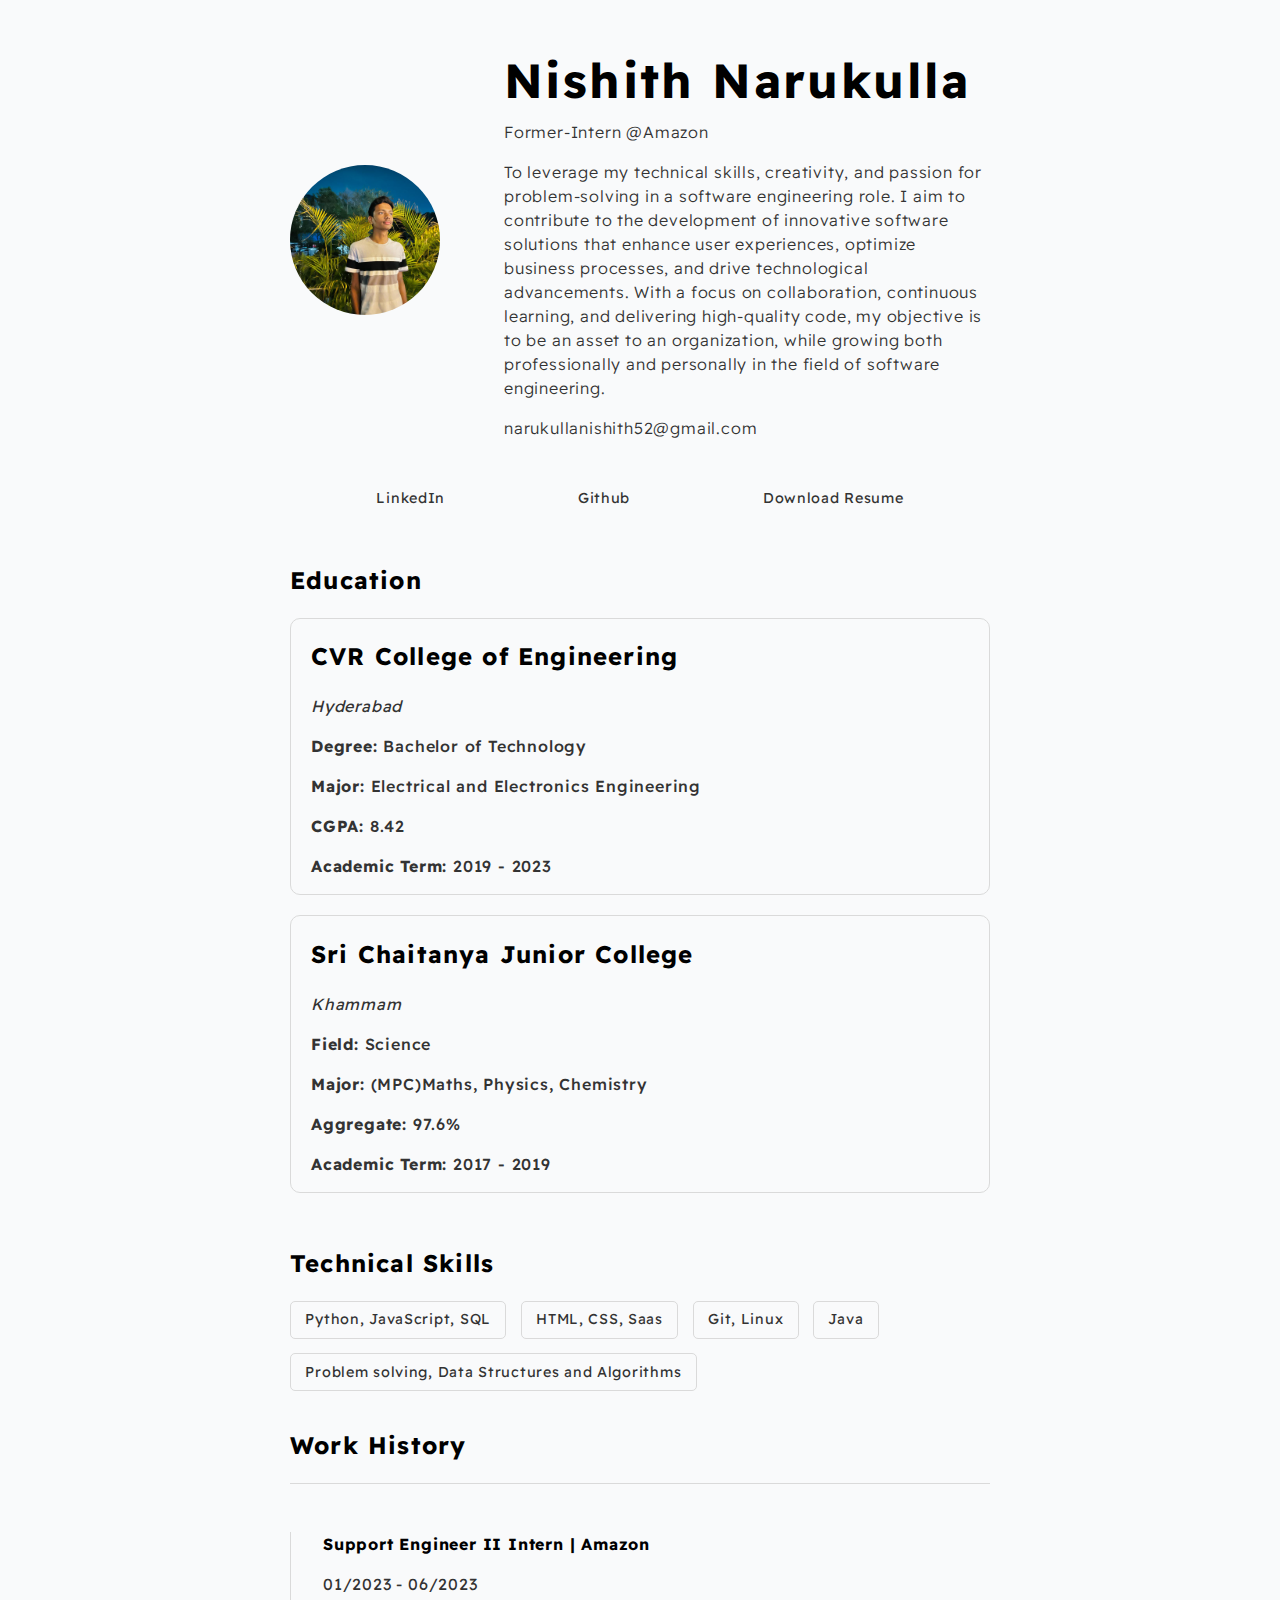
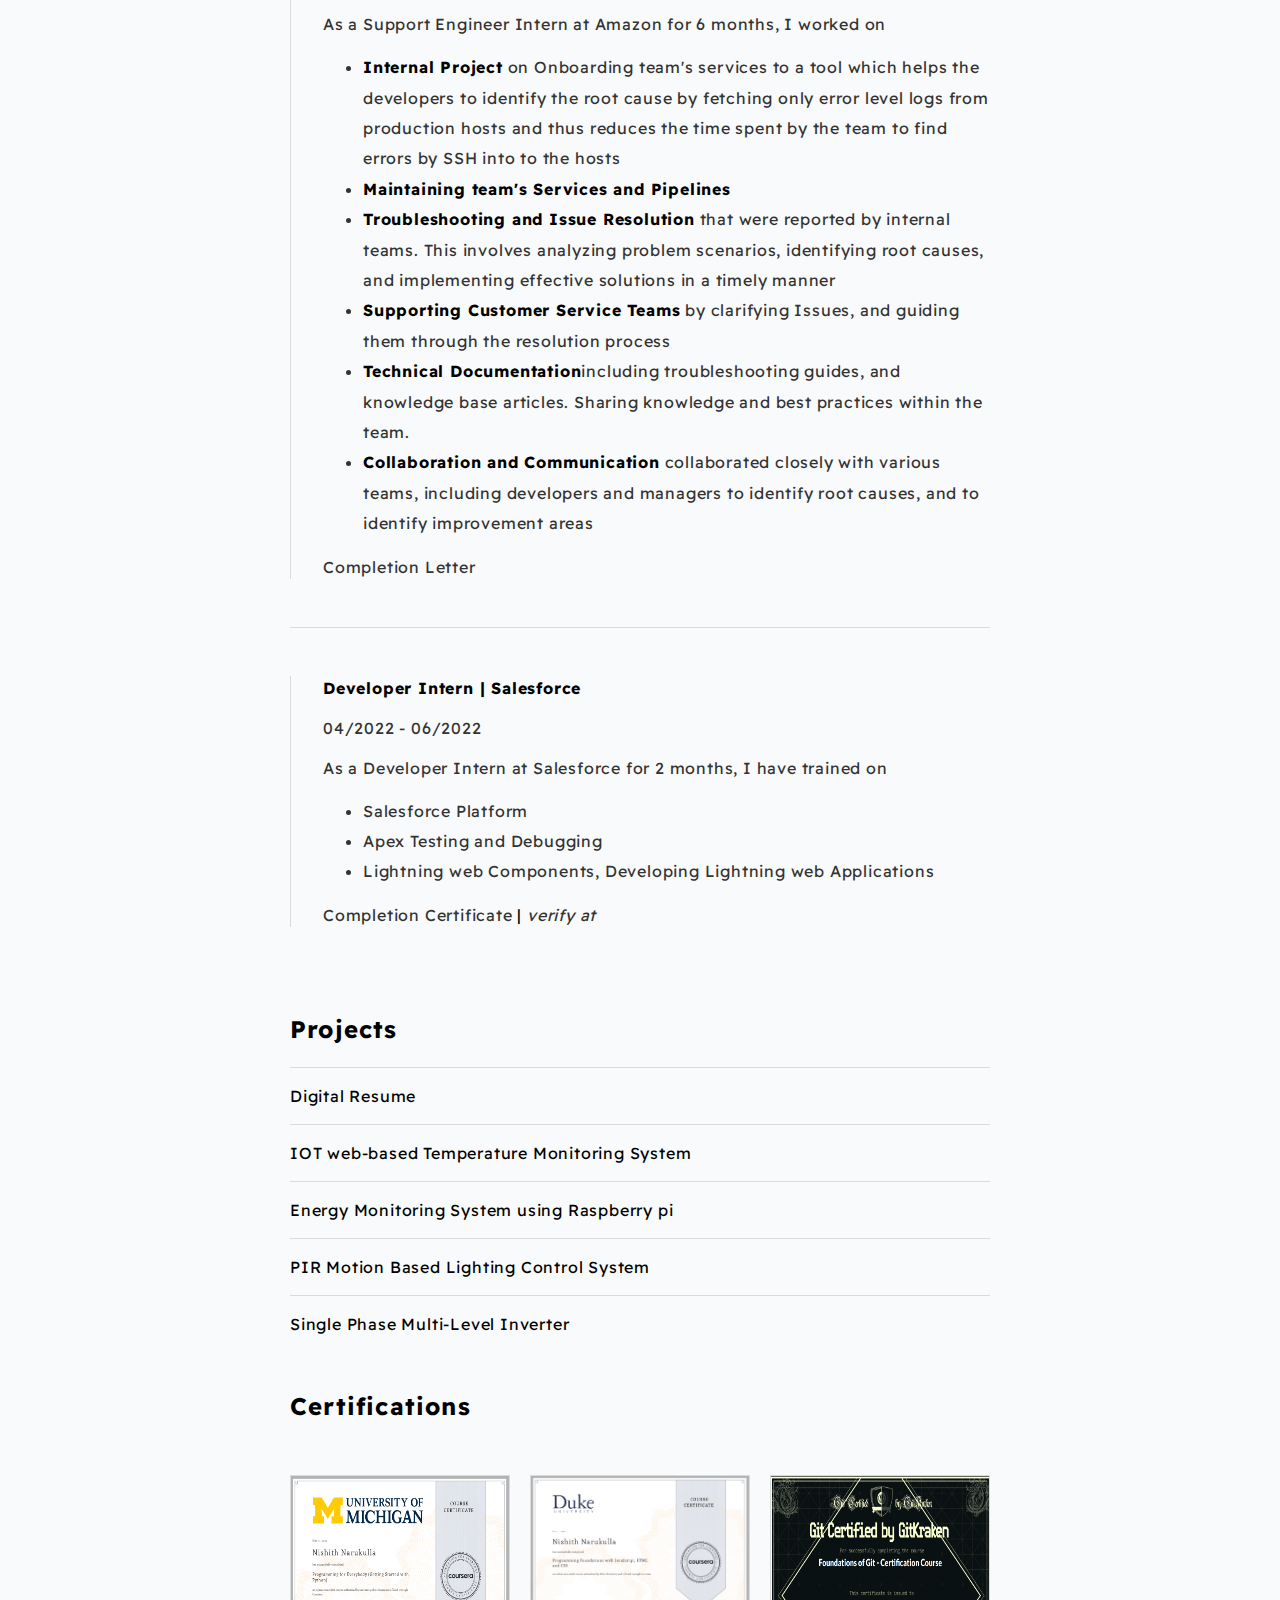
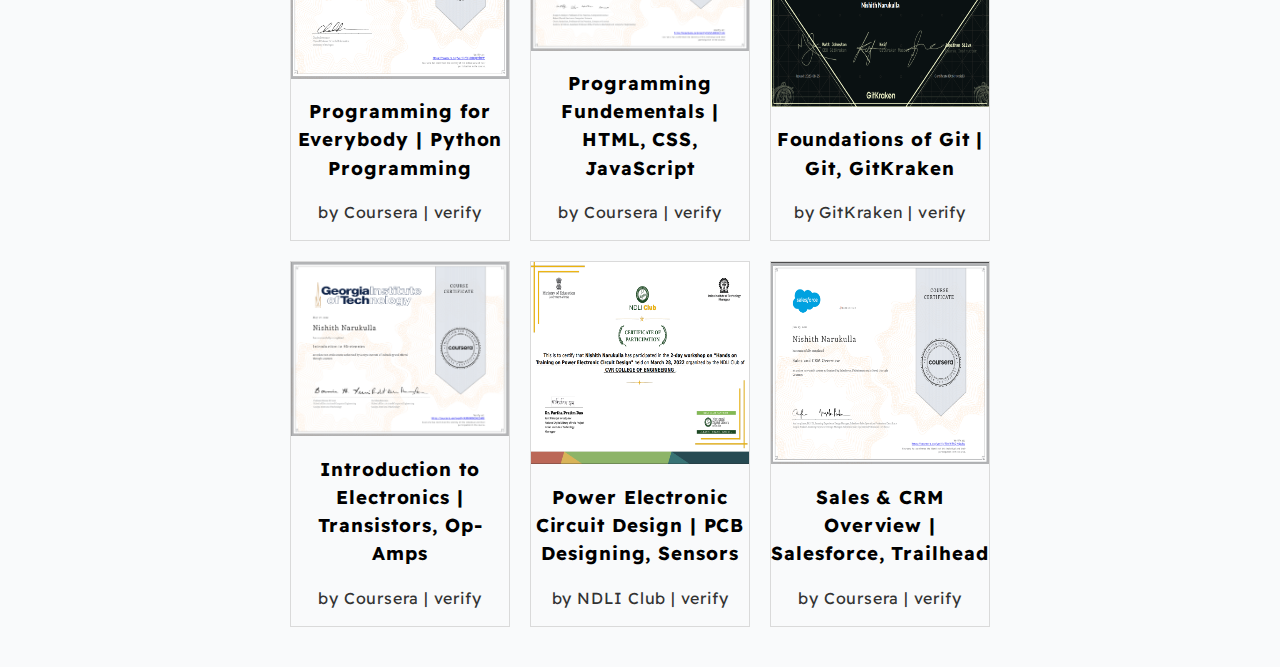
<file: index.html>
<!DOCTYPE html>
<html lang="en">

<head>
    <meta charset="UTF-8">
    <meta http-equiv="X-UA-Compatible" content="IE=edge">
    <meta name="viewport" content="width=device-width, initial-scale=1.0">
    <meta name="author" content="Nishith Narukulla">
    <meta name="description" content="digital version of my resume">
    <meta name="keywords" content="Nishith, Nishith Narukulla, Nishit's resume">
    <link rel="stylesheet" href="https://cdnjs.cloudflare.com/ajax/libs/font-awesome/6.4.2/css/all.min.css"
        integrity="sha512-z3gLpd7yknf1YoNbCzqRKc4qyor8gaKU1qmn+CShxbuBusANI9QpRohGBreCFkKxLhei6S9CQXFEbbKuqLg0DA=="
        crossorigin="anonymous" referrerpolicy="no-referrer" />
    <link rel="stylesheet" href="simpleLightBox/simple-lightbox.min.css">
    <link rel="stylesheet" href="styles/default.css">
    <link rel="stylesheet" href="" id="theme-style">
    <title>Nishith Narukulla</title>
</head>

<body>
    <div id="container">

        <!-- TOGGLER -->
        <div>
            <i id="toggler" class="fa fa-toggle-off fa-2x"></i>
        </div>

        <section id="main-header" class="section-page">
            <img src="./assets/images/profile_pic.jpg" alt="" id="profile-pic">

            <div id="bio">
                <h1 id="user-name">Nishith Narukulla</h1>
                <p id="sub-content">Former-Intern @Amazon</p>
                <p id="summary">To leverage my technical skills, creativity, and passion for problem-solving in a
                    software engineering role. I aim to
                    contribute to the development of innovative software solutions that enhance user experiences,
                    optimize business
                    processes, and drive technological advancements. With a focus on collaboration, continuous learning,
                    and
                    delivering high-quality code, my objective is to be an asset to an organization, while growing both
                    professionally
                    and personally in the field of software engineering.</p>
                <p id="email">
                    <i class="fa-solid fa-envelope mail-icon"></i>
                    <a href="mailto:narukullanishith52@gmail.com">narukullanishith52@gmail.com</a>
                </p>
            </div>
        </section><!-- end of header-->

        <section class="section-page">
            <div id="social-links">
                <a href="https://www.linkedin.com/in/nishith-narukulla/" target="_blank"><i
                        class="fa-brands fa-linkedin"></i> LinkedIn
                </a>
                <a href="https://github.com/nishith-narukulla" target="_blank"><i class="fa-brands fa-github"></i>
                    Github
                </a>
                <a href="./assets/Nishith_Narukulla_Resume.pdf" target="_blank"><i class="fa fa-download"></i> Download
                    Resume
                </a>
            </div>
        </section> <!-- end of social-links-->

        <section class="section-page">
            <div id="education">
                <h2>Education</h2>
                <div id="cards">
                    <!-- Education -1 -->
                    <div class="card">
                        <h2 class="school-name">CVR College of Engineering</h2>
                        <i class="fa-solid fa-location-dot">
                            <span class="location">Hyderabad</span>
                        </i>
                        <p class="study-type"><span class="content-title">Degree:</span> Bachelor of Technology</p>
                        <p class="major"><span class="content-title">Major:</span> Electrical and Electronics
                            Engineering
                        </p>
                        <p class="aggregate"><span class="content-title">CGPA:</span> 8.42</p>
                        <p class="duration"><span class="content-title">Academic Term:</span> 2019 - 2023</p>
                    </div>

                    <!-- Education -2 -->
                    <div class="card">
                        <h2 class="school-name">Sri Chaitanya Junior College</h2>
                        <i class="fa-solid fa-location-dot location">
                            <span class="location">Khammam</span>
                        </i>
                        <p class="study-type"><span class="content-title">Field:</span> Science</p>
                        <p class="major"><span class="content-title">Major:</span> (MPC)Maths, Physics, Chemistry</p>
                        <p class="aggregate"><span class="content-title">Aggregate:</span> 97.6%</p>
                        <p class="duration"><span class="content-title">Academic Term:</span> 2017 - 2019</p>
                    </div>
                </div><!-- end of cards-->
            </div>
        </section><!-- end of Education-->

        <section class="section-page">
            <h2>Technical Skills</h2>
            <div id="techstack-wrapper">
                <div class="techstack-item">
                    <span>Python, JavaScript, SQL</span>
                </div>
                <div class="techstack-item">
                    <span>HTML, CSS, Saas</span>
                </div>
                <div class="techstack-item">
                    <span>Git, Linux</span>
                </div>
                <div class="techstack-item">
                    <span>Java</span>
                </div>
                <div class="techstack-item">
                    <span>Problem solving, Data Structures and Algorithms</span>
                </div>
            </div>
        </section><!-- end of Skills-->

        <section id="work-history">
            <h2>Work History</h2>
            <div class="line-break"></div>
            <div class="card">
                <strong>Support Engineer II Intern | Amazon</strong>
                <p>01/2023 - 06/2023</p>
                <p>As a Support Engineer Intern at Amazon for 6 months, I worked on</p>
                <ul>
                    <li><strong>Internal Project</strong> on Onboarding team's services to a tool which helps the
                        developers to identify
                        the root cause by
                        fetching only error level logs from production hosts and thus reduces the time spent by the team
                        to find errors by SSH
                        into to the hosts
                    </li>
                    <li>
                        <strong>Maintaining team's Services and Pipelines</strong>
                    </li>
                    <li>
                        <strong>Troubleshooting and Issue Resolution</strong> that were reported by internal teams. This
                        involves analyzing problem
                        scenarios, identifying root causes, and implementing effective solutions in a timely manner
                    </li>
                    <li><strong>Supporting Customer Service Teams</strong> by clarifying Issues, and guiding them
                        through the resolution process
                    </li>
                    <li>
                        <strong>Technical Documentation</strong>including troubleshooting guides, and knowledge
                        base articles. Sharing knowledge and best practices within the team.
                    </li>
                    <li>
                        <strong>Collaboration and Communication</strong> collaborated closely with various teams,
                        including developers and managers to
                        identify root causes, and to identify improvement areas
                    </li>
                </ul>
                <a href="assets/Amazon_cert.pdf" target="_blank"><i class="fa fa-link"></i> Completion Letter</a>
            </div>

            <div class="line-break"></div>

            <div class="card">
                <strong>Developer Intern | Salesforce</strong>
                <p>04/2022 - 06/2022</p>
                <p>As a Developer Intern at Salesforce for 2 months, I have trained on</p>
                <ul>
                    <li>Salesforce Platform</li>
                    <li>Apex Testing and Debugging</li>
                    <li>
                        Lightning web Components, Developing Lightning web Applications
                    </li>
                </ul>
                <a href="assets/Salesforce_cert.pdf" target="_blank"><i class="fa fa-link"></i> Completion
                    Certificate</a> | <a
                    href="https://smartinternz.com/internships/salesforce_certificates/76c073d8a82d9ddaf993300be03ac70f"
                    target="_blank">
                    <i class="fa fa-link"></i><em> verify at</em>
                </a>
            </div>
        </section><!-- end of Work history-->

        <section class="section-page">
            <h2>Projects</h2>
            <div class="project-card">
                <a href="project1.html"><span><i class="fa fa-trophy"></i></span> Digital Resume</a>
            </div>
            <div class="project-card">
                <a href="project2.html"><span><i class="fa fa-trophy"></i></span> IOT web-based Temperature Monitoring
                    System</a>
            </div>
            <div class="project-card">
                <a href="project3.html"><span><i class="fa fa-trophy"></i></span> Energy Monitoring System using
                    Raspberry pi</a>
            </div>
            <div class="project-card">
                <a href="project4.html"><span><i class="fa fa-trophy"></i></span> PIR Motion Based Lighting Control
                    System</a>
            </div>
            <div class="project-card">
                <a href="project5.html"><span><i class="fa fa-trophy"></i></span> Single Phase Multi-Level Inverter</a>
            </div>
        </section><!-- end of Projects-->

        <section class="secction-page">
            <h2>Certifications</h2>
            <div class="gallery">

                <!-- Cert 1 -->
                <div class="card">
                    <a href="assets/images/Cert1.png" target="_blank" class="big">
                        <img src="assets/images/Cert1.png" alt="">
                    </a>

                    <div class="card-content">
                        <h3>Programming for Everybody | Python Programming</h3>
                        <p>
                            by Coursera |
                            <a href="https://coursera.org/verify/EXJ8YDQLV9WW" target="_blank">
                                <i class="fa fa-circle-check"></i> verify
                            </a>
                        </p>
                    </div>
                </div>

                <!-- Cert 2 -->
                <div class="card">
                    <a href="assets/images/Cert2.png" target="_blank" class="big">
                        <img src="assets/images/Cert2.png" alt="">
                    </a>

                    <div class="card-content">
                        <h3>Programming Fundementals | HTML, CSS, JavaScript</h3>
                        <p>
                            by Coursera |
                            <a href="https://coursera.org/verify/5ZSS38K5CTU4" target="_blank">
                                <i class="fa fa-circle-check"></i> verify
                            </a>
                        </p>
                    </div>
                </div>

                <!-- Cert 3 -->
                <div class="card">
                    <a href="assets/images/Cert3.png" target="_blank" class="big">
                        <img src="assets/images/Cert3.png" alt="">
                    </a>

                    <div class="card-content">
                        <h3>Foundations of Git | <br>Git, GitKraken</h3>
                        <p>
                            by GitKraken |
                            <a href="https://learn.gitkraken.com/certificates/fcitwpial3" target="_blank">
                                <i class="fa fa-circle-check"></i> verify
                            </a>
                        </p>
                    </div>
                </div>

                <!-- Cert 4 -->
                <div class="card">
                    <a href="assets/images/Cert4.png" target="_blank" class="big">
                        <img src="assets/images/Cert4.png" alt="">
                    </a>

                    <div class="card-content">
                        <h3>Introduction to Electronics | Transistors, Op-Amps</h3>
                        <p>
                            by Coursera |
                            <a href="https://coursera.org/verify/4XMWRKD425MB" target="_blank">
                                <i class="fa fa-circle-check"></i> verify
                            </a>
                        </p>
                    </div>
                </div>

                <!-- Cert 5 -->
                <div class="card">
                    <a href="assets/images/Cert5.png" target="_blank" class="big">
                        <img src="assets/images/Cert5.png" alt="">
                    </a>

                    <div class="card-content">
                        <h3>Power Electronic Circuit Design | PCB Designing, Sensors</h3>
                        <p>
                            by NDLI Club |
                            <a class="pointer-disable" href="" target="_blank">
                                <i class="fa fa-circle-check"></i> verify
                            </a>
                        </p>
                    </div>
                </div>

                <!-- Cert 6 -->
                <div class="card">
                    <a href="assets/images/Cert6.png" target="_blank" class="big">
                        <img src="assets/images/Cert6.png" alt="">
                    </a>

                    <div class="card-content">
                        <h3>Sales & CRM Overview | <br>Salesforce, Trailhead</h3>
                        <p>
                            by Coursera |
                            <a href="https://coursera.org/verify/ED4WZSQHQA3A" target="_blank">
                                <i class="fa fa-circle-check"></i> verify
                            </a>
                        </p>
                    </div>
                </div>
            </div>
        </section><!--end gallery section-->

    </div><!--end of container-->

    <script>
        // Init DOM Elements
        const toggler = document.getElementById('toggler')
        const styleSrc = document.getElementById('theme-style')

        // look in localStorage for previous session theme data
        const theme = localStorage.getItem('theme')

        if (theme == 'dark') {
            styleSrc.href = "styles/dark.css"
            toggler.classList.add('fa-toggle-on')
        }
        else {
            styleSrc.href = ""
            toggler.classList.remove('fa-toggle-on')
        }

        // EVENTS
        toggler.addEventListener('click', () => {
            toggler.classList.toggle('fa-toggle-on')
            if (toggler.classList.contains('fa-toggle-on')) {
                styleSrc.href = 'styles/dark.css'
                localStorage.setItem('theme', 'dark');
            }
            else {
                styleSrc.href = ''
                localStorage.setItem('theme', 'light')
            }
        })
    </script>

    <!-- Simple Light Box Script -->
    <script src="simpleLightBox/simple-lightbox.min.js"></script>
    <!-- Init Simple Light Box -->
    <script>
            (function () {
                var $gallery = new SimpleLightbox('.gallery .card > a', {});
            })();
    </script>

</body>

</html>
</file>
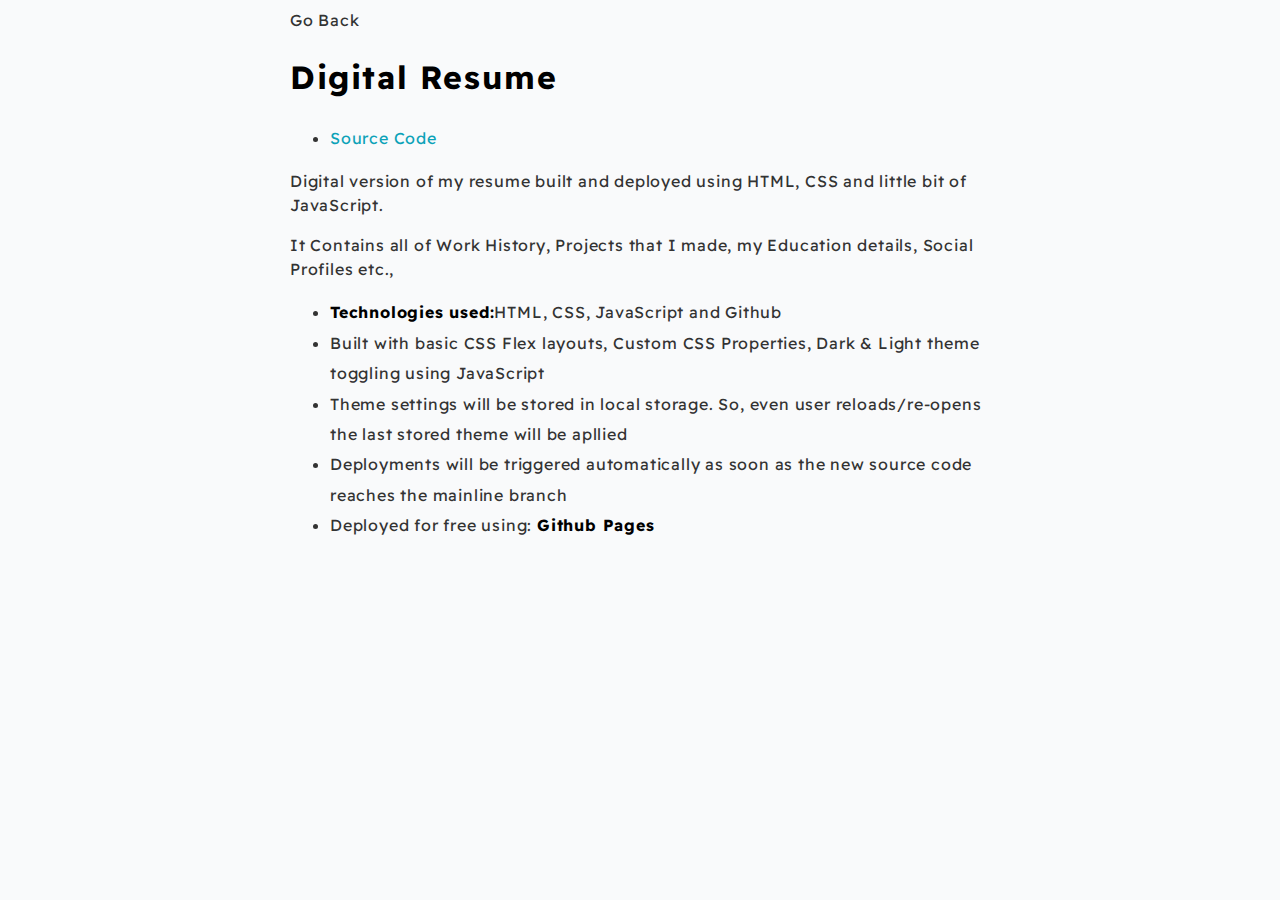
<file: project1.html>
<!DOCTYPE html>
<html lang="en">

<head>
    <meta charset="UTF-8">
    <meta http-equiv="X-UA-Compatible" content="IE=edge">
    <meta name="viewport" content="width=device-width, initial-scale=1.0">
    <link rel="stylesheet" href="https://cdnjs.cloudflare.com/ajax/libs/font-awesome/6.4.2/css/all.min.css"
        integrity="sha512-z3gLpd7yknf1YoNbCzqRKc4qyor8gaKU1qmn+CShxbuBusANI9QpRohGBreCFkKxLhei6S9CQXFEbbKuqLg0DA=="
        crossorigin="anonymous" referrerpolicy="no-referrer" />
    <link rel="stylesheet" href="./styles/default.css">
    <link rel="stylesheet" href="" id="theme-style">
    <title>Project</title>
</head>

<body>
    <div id="container">
        <a href="index.html"><i class="fa fa-circle-chevron-left"></i> Go Back</a>
        <h1>Digital Resume</h1>

        <ul>
            <li><a class="project-link" href="https://github.com/nishith-narukulla/Digital-Resume"
                    target="_blank">Source Code</a></li>
        </ul>

        <p>
            Digital version of my resume built and deployed using HTML, CSS and little bit of JavaScript.
        </p>
        <p>
            It Contains all of Work History, Projects that I made, my Education details, Social Profiles etc.,
        </p>

        <ul>
            <li><strong>Technologies used:</strong>HTML, CSS, JavaScript and Github</li>
            <li>Built with basic CSS Flex layouts, Custom CSS Properties, Dark & Light theme toggling using JavaScript
            </li>
            <li>Theme settings will be stored in local storage. So, even user reloads/re-opens the last stored theme
                will be apllied</li>
            <li>Deployments will be triggered automatically as soon as the new source code reaches the mainline branch
            </li>
            <li>Deployed for free using: <strong>Github Pages</strong></li>
        </ul>
    </div>

    <script>
        // Init DOM Elements
        const styleSrc = document.getElementById('theme-style')

        // look in localStorage for previous session theme data
        const theme = localStorage.getItem('theme')

        if (theme == 'dark') {
            styleSrc.href = "styles/dark.css"
        }
        else {
            styleSrc.href = ""
        }
    </script>
</body>

</html>
</file>
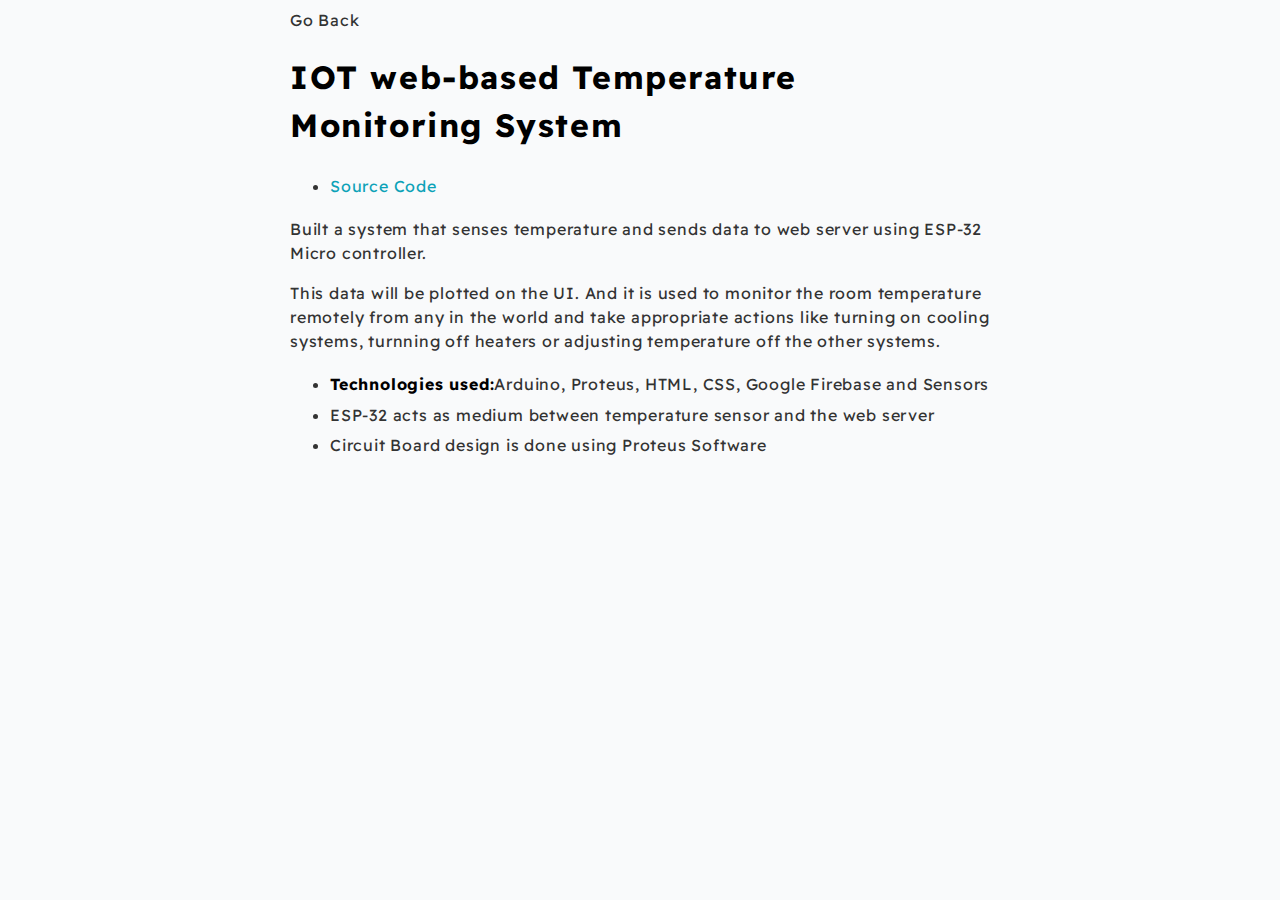
<file: project2.html>
<!DOCTYPE html>
<html lang="en">

<head>
    <meta charset="UTF-8">
    <meta http-equiv="X-UA-Compatible" content="IE=edge">
    <meta name="viewport" content="width=device-width, initial-scale=1.0">
    <link rel="stylesheet" href="https://cdnjs.cloudflare.com/ajax/libs/font-awesome/6.4.2/css/all.min.css"
        integrity="sha512-z3gLpd7yknf1YoNbCzqRKc4qyor8gaKU1qmn+CShxbuBusANI9QpRohGBreCFkKxLhei6S9CQXFEbbKuqLg0DA=="
        crossorigin="anonymous" referrerpolicy="no-referrer" />
    <link rel="stylesheet" href="./styles/default.css">
    <link rel="stylesheet" href="" id="theme-style">
    <title>Project</title>
</head>

<body>
    <div id="container">
        <a href="index.html"><i class="fa fa-circle-chevron-left"></i> Go Back</a>
        <h1>IOT web-based Temperature Monitoring System</h1>

        <ul>
            <li><a class="project-link" href="">Source Code</a></li>
        </ul>

        <p>
            Built a system that senses temperature and sends data to web server using ESP-32 Micro controller.
        </p>
        <p>
            This data will be plotted on the UI.
            And it is used to monitor the room temperature remotely from any in the world and take appropriate
            actions like turning on cooling systems, turnning off heaters or adjusting temperature off the other
            systems.
        </p>

        <ul>
            <li><strong>Technologies used:</strong>Arduino, Proteus, HTML, CSS, Google Firebase and Sensors</li>
            <li>ESP-32 acts as medium between temperature sensor and the web server</li>
            <li>Circuit Board design is done using Proteus Software</li>
        </ul>
    </div>

    <script>
        // Init DOM Elements
        const styleSrc = document.getElementById('theme-style')

        // look in localStorage for previous session theme data
        const theme = localStorage.getItem('theme')

        if (theme == 'dark') {
            styleSrc.href = "styles/dark.css"
        }
        else {
            styleSrc.href = ""
        }
    </script>
</body>

</html>
</file>
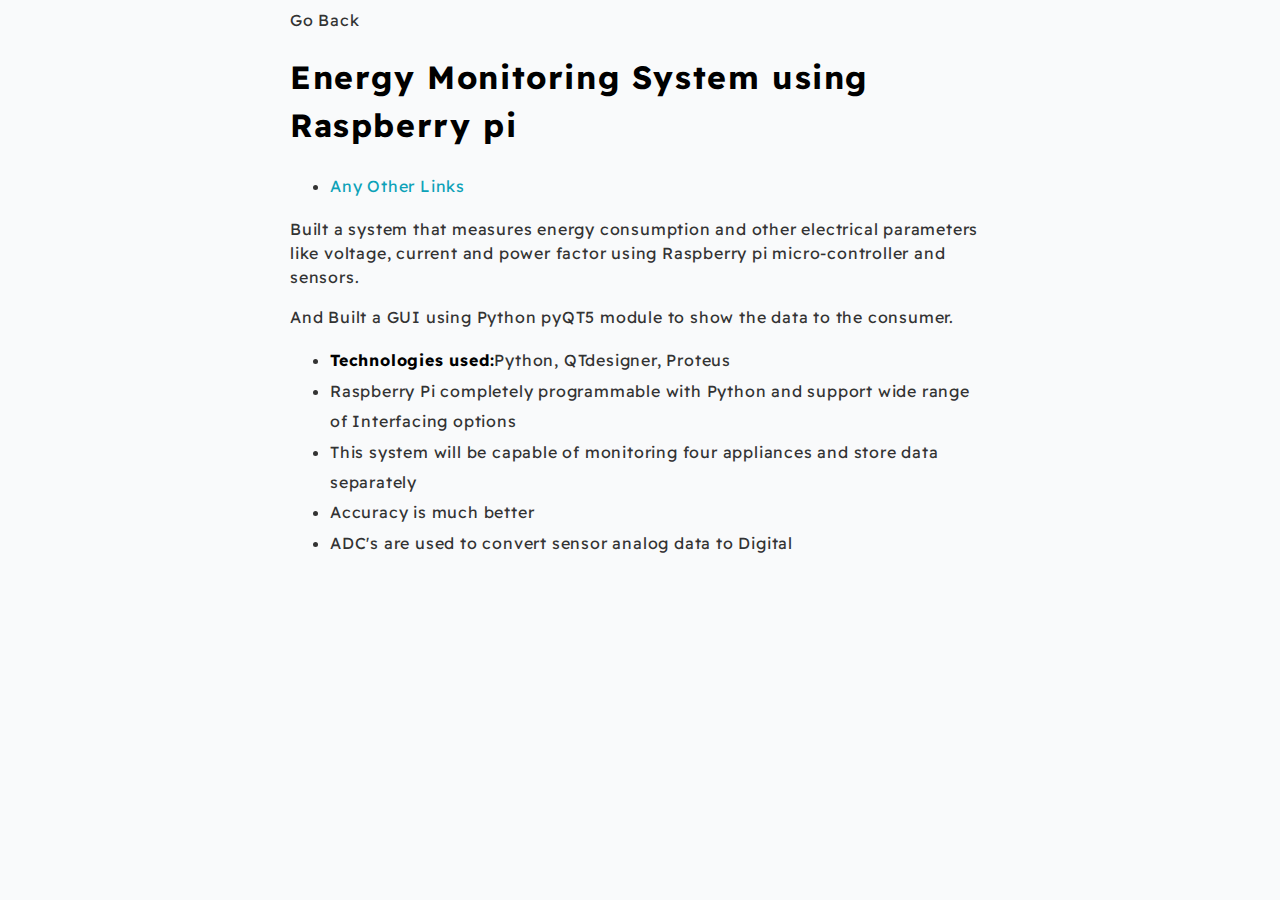
<file: project3.html>
<!DOCTYPE html>
<html lang="en">

<head>
    <meta charset="UTF-8">
    <meta http-equiv="X-UA-Compatible" content="IE=edge">
    <meta name="viewport" content="width=device-width, initial-scale=1.0">
    <link rel="stylesheet" href="https://cdnjs.cloudflare.com/ajax/libs/font-awesome/6.4.2/css/all.min.css"
        integrity="sha512-z3gLpd7yknf1YoNbCzqRKc4qyor8gaKU1qmn+CShxbuBusANI9QpRohGBreCFkKxLhei6S9CQXFEbbKuqLg0DA=="
        crossorigin="anonymous" referrerpolicy="no-referrer" />
    <link rel="stylesheet" href="./styles/default.css">
    <link rel="stylesheet" href="" id="theme-style">
    <title>Project</title>
</head>

<body>
    <div id="container">
        <a href="index.html"><i class="fa fa-circle-chevron-left"></i> Go Back</a>
        <h1>Energy Monitoring System using Raspberry pi</h1>

        <ul>
            <li><a class="project-link" href="">Any Other Links</a></li>
        </ul>

        <p>
            Built a system that measures energy consumption and other electrical parameters like voltage,
            current and power factor using Raspberry pi micro-controller and sensors.
        </p>
        <p>
            And Built a GUI using Python pyQT5 module to show the data to the consumer.
        </p>

        <ul>
            <li><strong>Technologies used:</strong>Python, QTdesigner, Proteus</li>
            <li>Raspberry Pi completely programmable with Python and support wide range of Interfacing options</li>
            <li>This system will be capable of monitoring four appliances and store data separately</li>
            <li>Accuracy is much better</li>
            <li>ADC's are used to convert sensor analog data to Digital</li>
        </ul>
    </div>

    <script>
        // Init DOM Elements
        const styleSrc = document.getElementById('theme-style')

        // look in localStorage for previous session theme data
        const theme = localStorage.getItem('theme')

        if (theme == 'dark') {
            styleSrc.href = "styles/dark.css"
        }
        else {
            styleSrc.href = ""
        }
    </script>
</body>

</html>
</file>
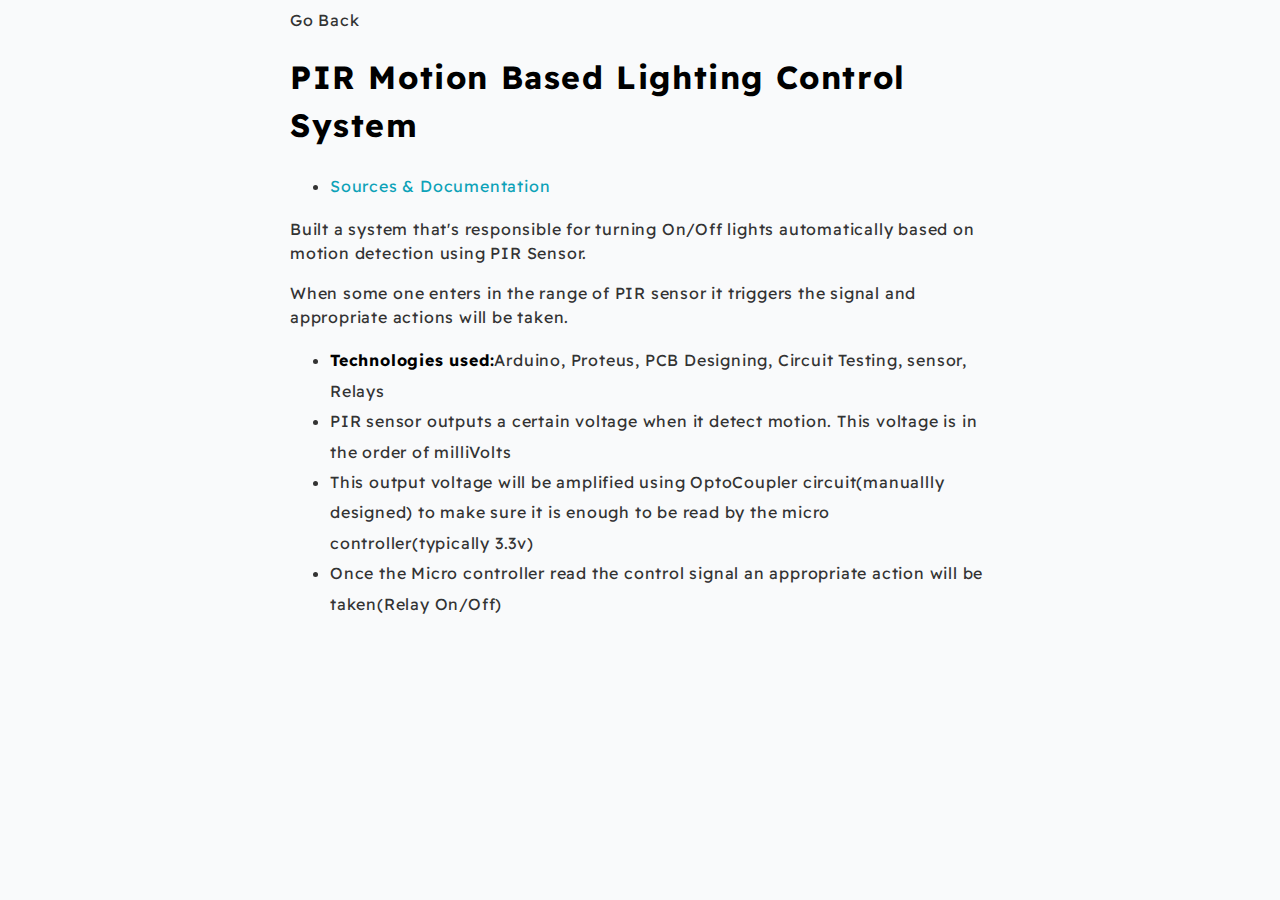
<file: project4.html>
<!DOCTYPE html>
<html lang="en">

<head>
    <meta charset="UTF-8">
    <meta http-equiv="X-UA-Compatible" content="IE=edge">
    <meta name="viewport" content="width=device-width, initial-scale=1.0">
    <link rel="stylesheet" href="https://cdnjs.cloudflare.com/ajax/libs/font-awesome/6.4.2/css/all.min.css"
        integrity="sha512-z3gLpd7yknf1YoNbCzqRKc4qyor8gaKU1qmn+CShxbuBusANI9QpRohGBreCFkKxLhei6S9CQXFEbbKuqLg0DA=="
        crossorigin="anonymous" referrerpolicy="no-referrer" />
    <link rel="stylesheet" href="./styles/default.css">
    <link rel="stylesheet" href="" id="theme-style">
    <title>Project</title>
</head>

<body>
    <div id="container">
        <a href="index.html"><i class="fa fa-circle-chevron-left"></i> Go Back</a>
        <h1>PIR Motion Based Lighting Control System</h1>

        <ul>
            <li><a class="project-link" href="https://github.com/nishith-narukulla/PIR-Motion-based-Lighting"
                    target="_blank">Sources & Documentation</a></li>
        </ul>

        <p>
            Built a system that's responsible for turning On/Off lights automatically based on motion detection using
            PIR Sensor.
        </p>
        <p>
            When some one enters in the range of PIR sensor it triggers the signal and appropriate actions will be
            taken.
        </p>

        <ul>
            <li>
                <strong>Technologies used:</strong>Arduino, Proteus, PCB Designing, Circuit Testing, sensor, Relays
            </li>
            <li>
                PIR sensor outputs a certain voltage when it detect motion. This voltage is in the order of milliVolts
            </li>
            <li>
                This output voltage will be amplified using OptoCoupler circuit(manuallly designed) to make sure it is
                enough to be read by the micro controller(typically 3.3v)
            </li>
            <li>
                Once the Micro controller read the control signal an appropriate action will be taken(Relay On/Off)
            </li>
        </ul>
    </div>

    <script>
        // Init DOM Elements
        const styleSrc = document.getElementById('theme-style')

        // look in localStorage for previous session theme data
        const theme = localStorage.getItem('theme')

        if (theme == 'dark') {
            styleSrc.href = "styles/dark.css"
        }
        else {
            styleSrc.href = ""
        }
    </script>
</body>

</html>
</file>
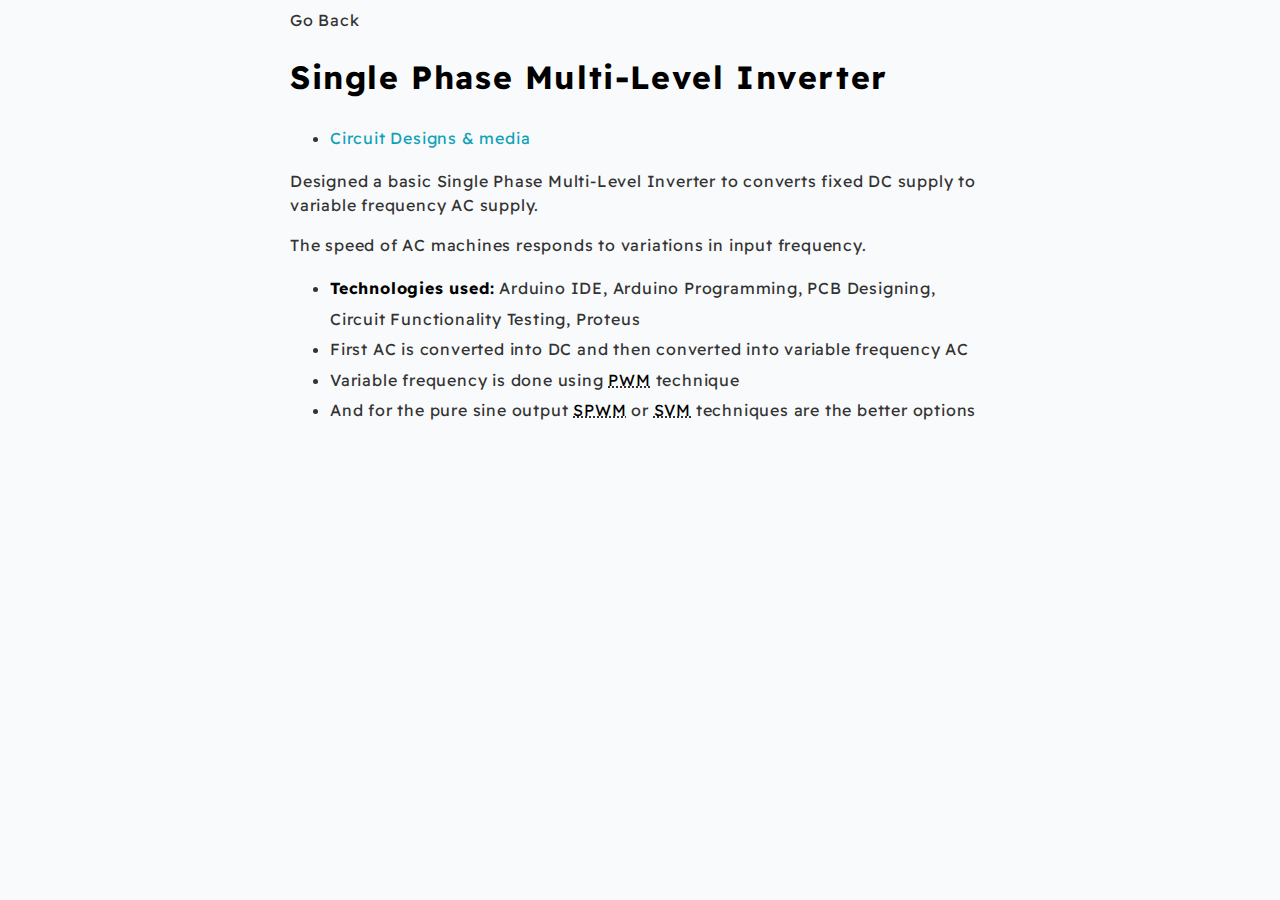
<file: project5.html>
<!DOCTYPE html>
<html lang="en">

<head>
    <meta charset="UTF-8">
    <meta http-equiv="X-UA-Compatible" content="IE=edge">
    <meta name="viewport" content="width=device-width, initial-scale=1.0">
    <link rel="stylesheet" href="https://cdnjs.cloudflare.com/ajax/libs/font-awesome/6.4.2/css/all.min.css"
        integrity="sha512-z3gLpd7yknf1YoNbCzqRKc4qyor8gaKU1qmn+CShxbuBusANI9QpRohGBreCFkKxLhei6S9CQXFEbbKuqLg0DA=="
        crossorigin="anonymous" referrerpolicy="no-referrer" />
    <link rel="stylesheet" href="./styles/default.css">
    <link rel="stylesheet" href="" id="theme-style">
    <title>Project</title>
</head>

<body>
    <div id="container">
        <a href="index.html"><i class="fa fa-circle-chevron-left"></i> Go Back</a>
        <h1>Single Phase Multi-Level Inverter</h1>

        <ul>
            <li><a class="project-link" href="https://github.com/nishith-narukulla/Single-phase-multi-level-Inverter"
                    target="_blank">Circuit Designs & media</a></li>
        </ul>

        <p>
            Designed a basic Single Phase Multi-Level Inverter to converts fixed DC supply to variable frequency AC
            supply.
        </p>
        <p>
            The speed of AC machines responds to variations in input frequency.
        </p>

        <ul>
            <li>
                <strong>Technologies used:</strong>
                Arduino IDE, Arduino Programming, PCB Designing, Circuit Functionality Testing, Proteus
            </li>
            <li>
                First AC is converted into DC and then converted into variable frequency AC
            </li>
            <li>
                Variable frequency is done using <abbr title="Pulse Width Modulation">PWM</abbr> technique
            </li>
            <li>And for the pure sine output <abbr title="Sinusoidal Pulse Width Modulation">SPWM</abbr> or <abbr
                    title="Space Vector Modulation">SVM</abbr>
                techniques are the
                better options</li>
        </ul>
    </div>

    <script>
        // Init DOM Elements
        const styleSrc = document.getElementById('theme-style')

        // look in localStorage for previous session theme data
        const theme = localStorage.getItem('theme')

        if (theme == 'dark') {
            styleSrc.href = "styles/dark.css"
        }
        else {
            styleSrc.href = ""
        }
    </script>
</body>

</html>
</file>
<file: styles/default.css>
@import url("https://fonts.googleapis.com/css2?family=Readex+Pro:wght@300&display=swap");

:root {
  --fontFamily: 'Readex Pro';

  --mainTextColor: #000;
  --secondaryTextColor: rgb(51, 51, 51);
  --mainLinkColor: #0da2b8;
  --mainBorderColor: rgb(218, 218, 218);
  --mainBgColor: rgb(249, 250, 251);
  --cardBoxShadow: 10px 0px 40px rgba(0, 0, 0, .3),
    -10px 0px 40px rgba(0, 0, 0, .3);

}

* {
  font-family: var(--fontFamily);
  line-height: 1.5em;
  letter-spacing: .05em;
  box-sizing: border-box;
  color: var(--mainTextColor);
}

body {
  background-color: var(--mainBgColor);
  transition: all 0.3s ease-in-out;
}

p,
span,
li,
em {
  color: var(--secondaryTextColor);
  font-size: 1em;
}

a {
  text-decoration: none;
  color: var(--secondaryTextColor);
  font-size: 500;
}

i {
  color: var(--mainTextColor);
}

li {
  line-height: 1.9em;
}

#toggler {
  position: absolute;
  right: 20px;
}

#container {
  max-width: 700px;
  margin: 0 auto;
}

.section-page {
  padding: 1em 0;
}

.pointer-disable {
  pointer-events: none;
}

#main-header {
  display: flex;
  align-items: center;
  justify-content: center;
  gap: 4em;
}

#main-header #profile-pic {
  width: 150px;
  height: 150px;
  border-radius: 50%;
  -o-object-fit: cover;
  object-fit: cover;
}

#main-header #bio,
#main-header a {
  font-weight: 300;
}

#main-header #bio #user-name {
  font-size: 3em;
  margin-bottom: 0;
  line-height: 1em;
}

#email a:hover {
  color: var(--mainLinkColor);
  transition: 0.3s ease-in-out;
}

#social-links {
  padding: 0 20px;
  display: flex;
  flex-wrap: wrap;
  justify-content: space-around;
  text-align: center;
}

#social-links a {
  font-size: 0.9em;
  color: var(--secondaryTextColor);
  transition: all 0.3s ease-in-out;
}

#social-links a:focus,
#social-links a:hover {
  color: var(--mainLinkColor);
}

#education {
  display: flex;
  flex-direction: column;
}

#education .section-title {
  font-size: 2em;
}

#education #cards {
  display: flex;
  flex-direction: column;
  align-items: flex-start;
  justify-content: center;
  gap: 20px;
}

#education .card {
  width: 100%;
  padding: 0 20px;
  border: 1px solid var(--mainBorderColor);
  border-radius: 10px;
}

#education .card p {
  font-weight: 500;
}

#education .card .content-title {
  font-weight: bold;
}

#techstack-wrapper {
  display: flex;
  flex-wrap: wrap;
  gap: 1em;
  font-size: 0.9em;
}

#techstack-wrapper .techstack-item {
  border: 1px solid var(--mainBorderColor);
  padding: 0.5em 1em;
  border-radius: 5px;
}

#work-history .card {
  border-left: 1px solid var(--mainBorderColor);
  margin: 3em 0;
  padding-left: 2em;
}

#work-history .line-break {
  background: var(--mainBorderColor);
  height: 1px;
}

.project-card {
  padding: 1em 0;
  border-top: 1px solid var(--mainBorderColor);
}

.project-card a {
  color: var(--mainTextColor);
  transition: 0.3s;
}

.project-card a:hover {
  color: var(--mainLinkColor);
}

.gallery {
  display: grid;
  grid-template-columns: repeat(auto-fit, minmax(215px, 1fr));
  justify-content: center;
  gap: 20px;
  padding: 2em 0;
}

.gallery a,
.gallery img {
  width: 100%;
  height: 100%;
  background-position: center;
}

.gallery .card {
  display: flex;
  flex-direction: column;
  border: 1px solid var(--mainBorderColor);
  transition: all 0.3s ease-in-out;
}

.gallery .card:hover {
  box-shadow: var(--cardBoxShadow);
  transform: translateY(10px);
}

.card .card-content {
  text-align: center;
}

/* Projects Page Links */
.project-link {
  color: var(--mainLinkColor);
}

/* SMALL SCREENS */
@media (max-width: 600px) {
  #main-header {
    flex-direction: column;
    gap: 1em;
  }

  #main-header #profile-pic {
    width: 200px;
    height: 200px;
  }

  #main-header #bio {
    text-align: center;
  }

  .section-page {
    padding: 1em;
  }

  #work-history .card {
    border: none;
    padding-left: 0;
  }
}

/* EXTRA SMALL SCREENS */
@media(max-width:450px) {
  #social-links {
    flex-direction: column;
  }

  #social-links a {
    margin-bottom: 1em;
  }
}
</file>
